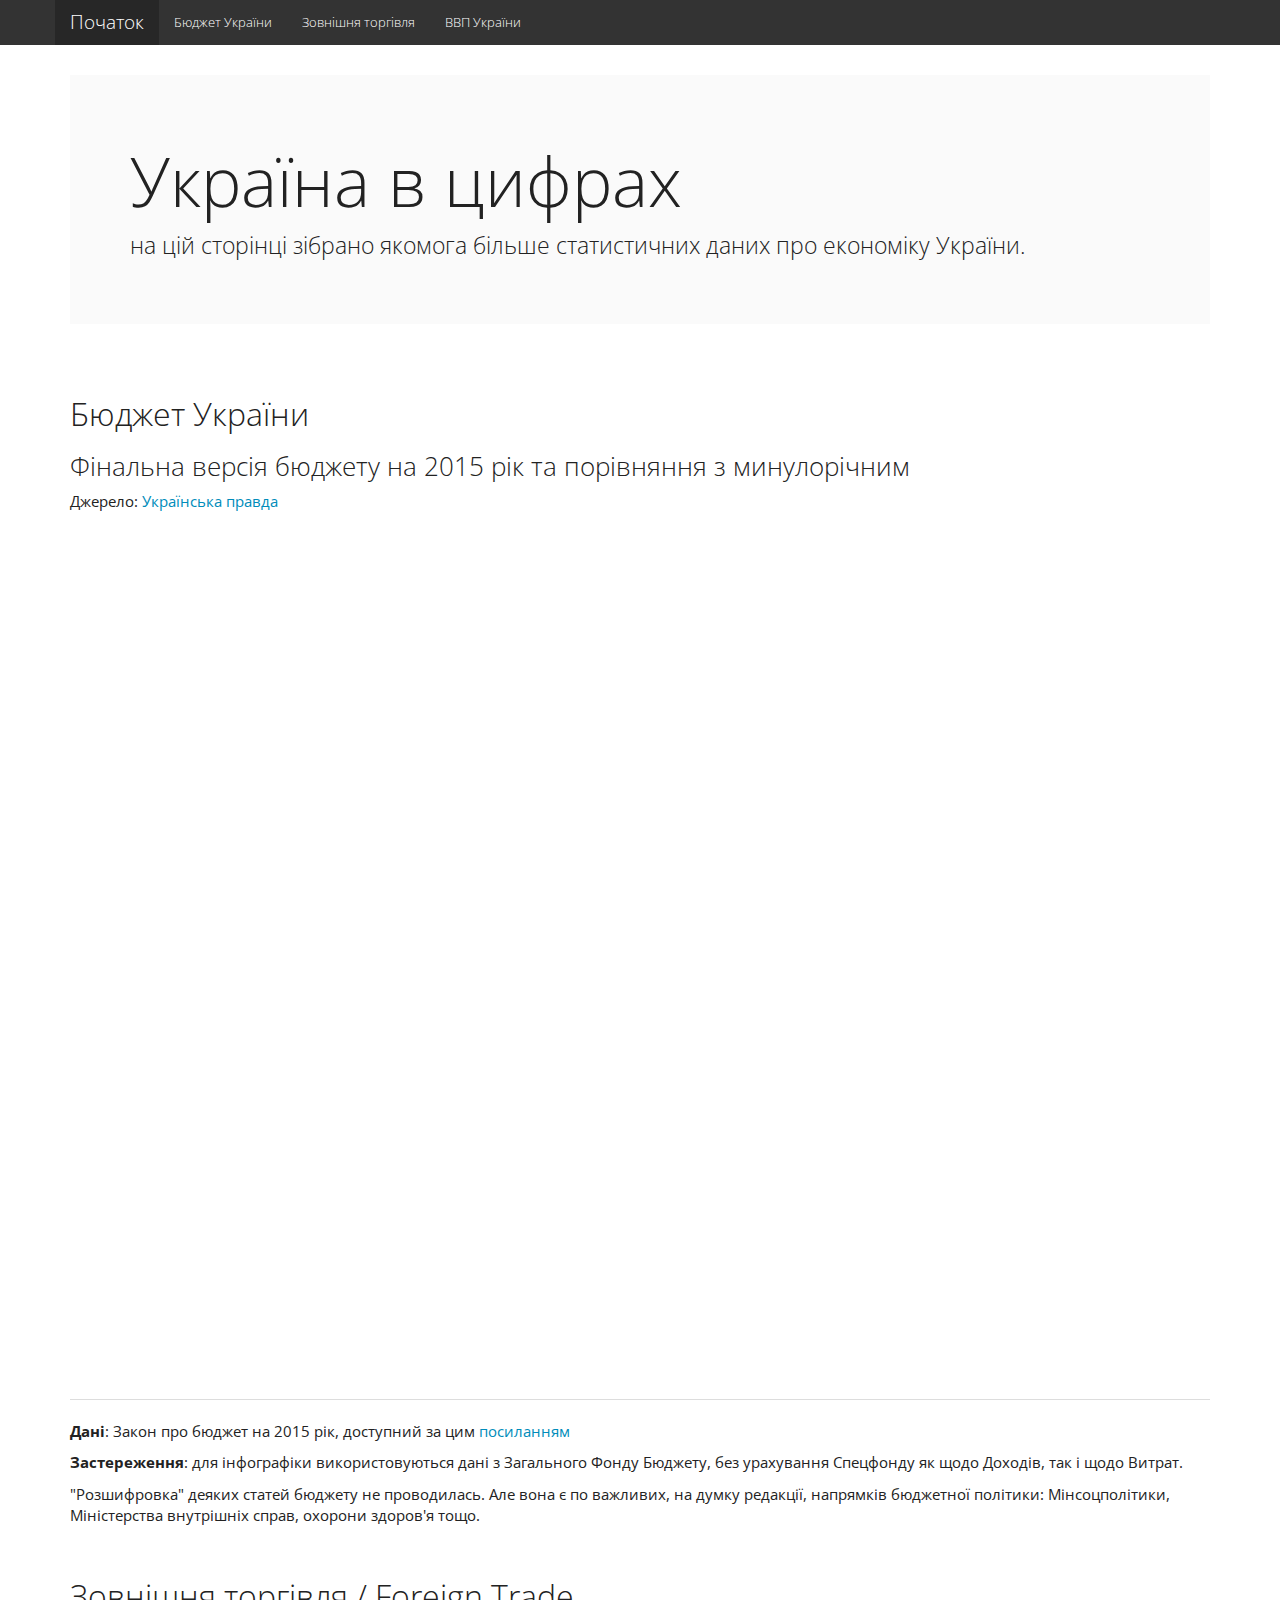
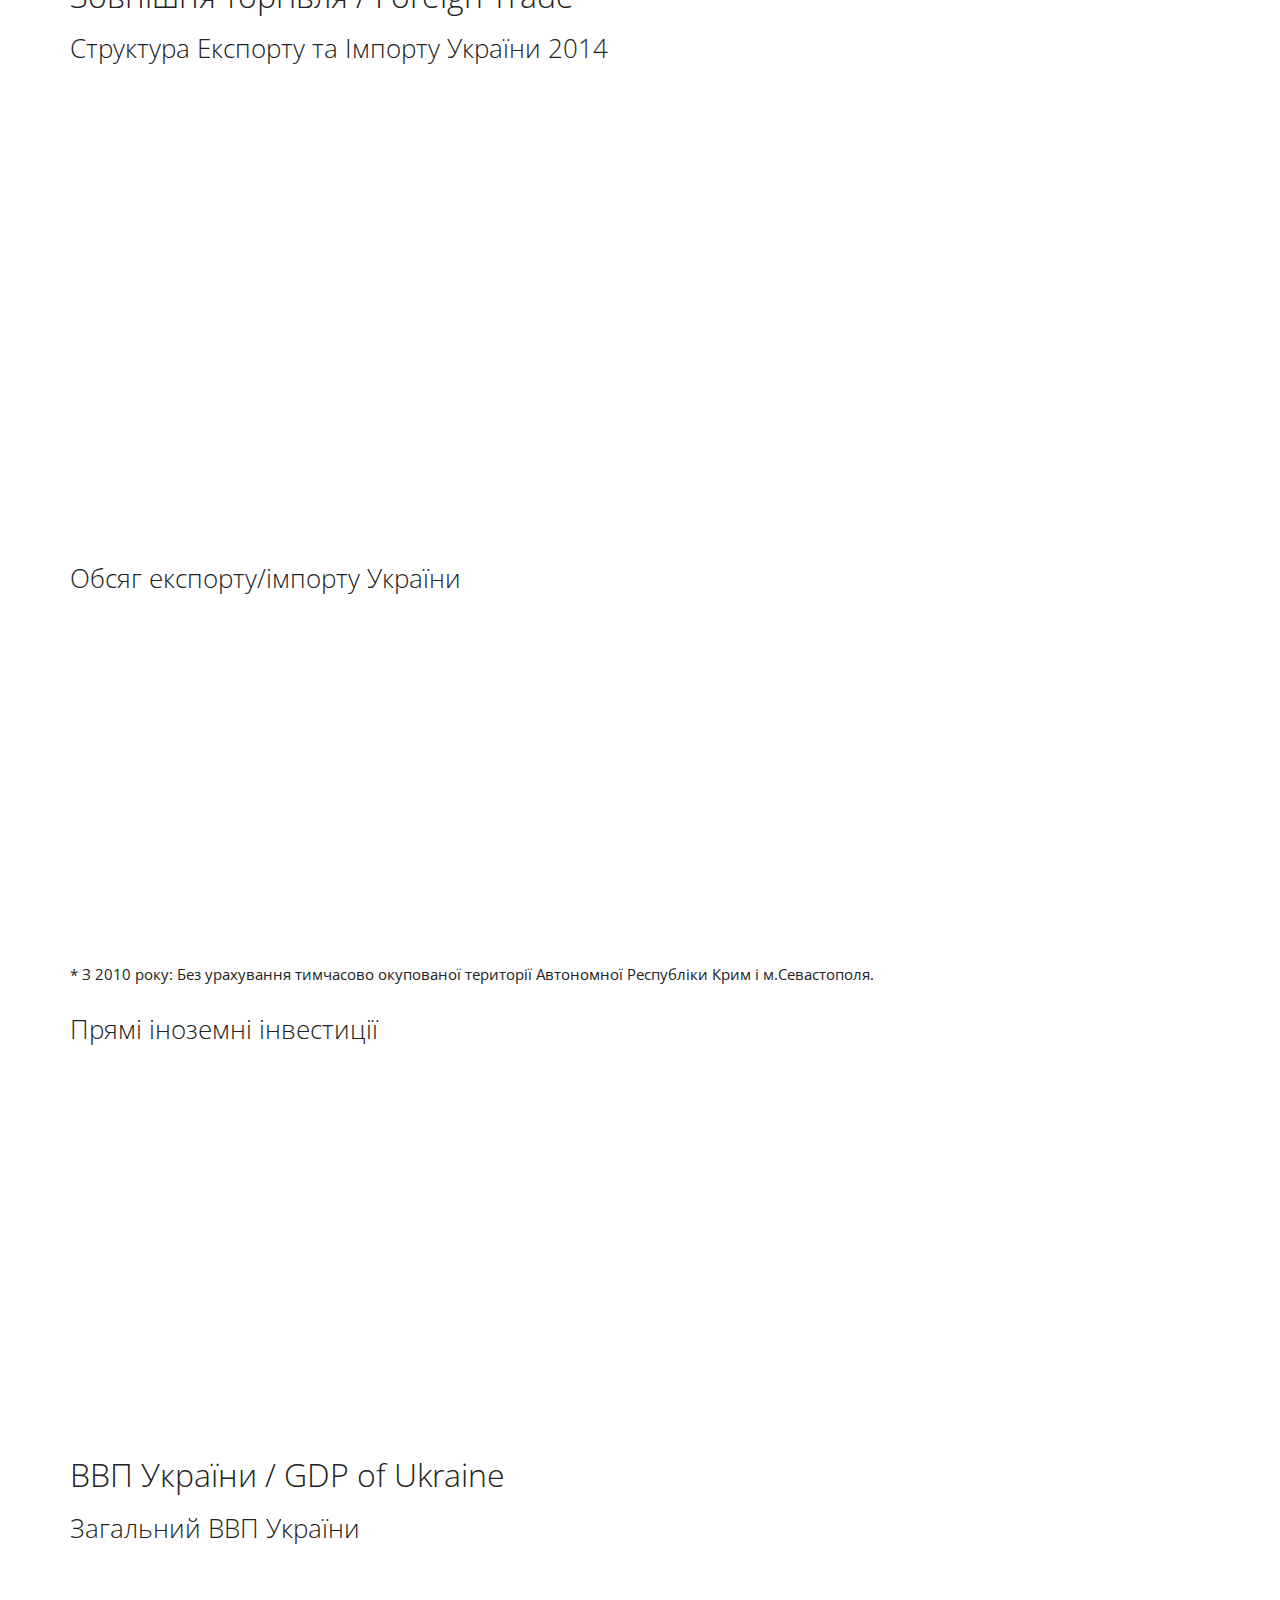
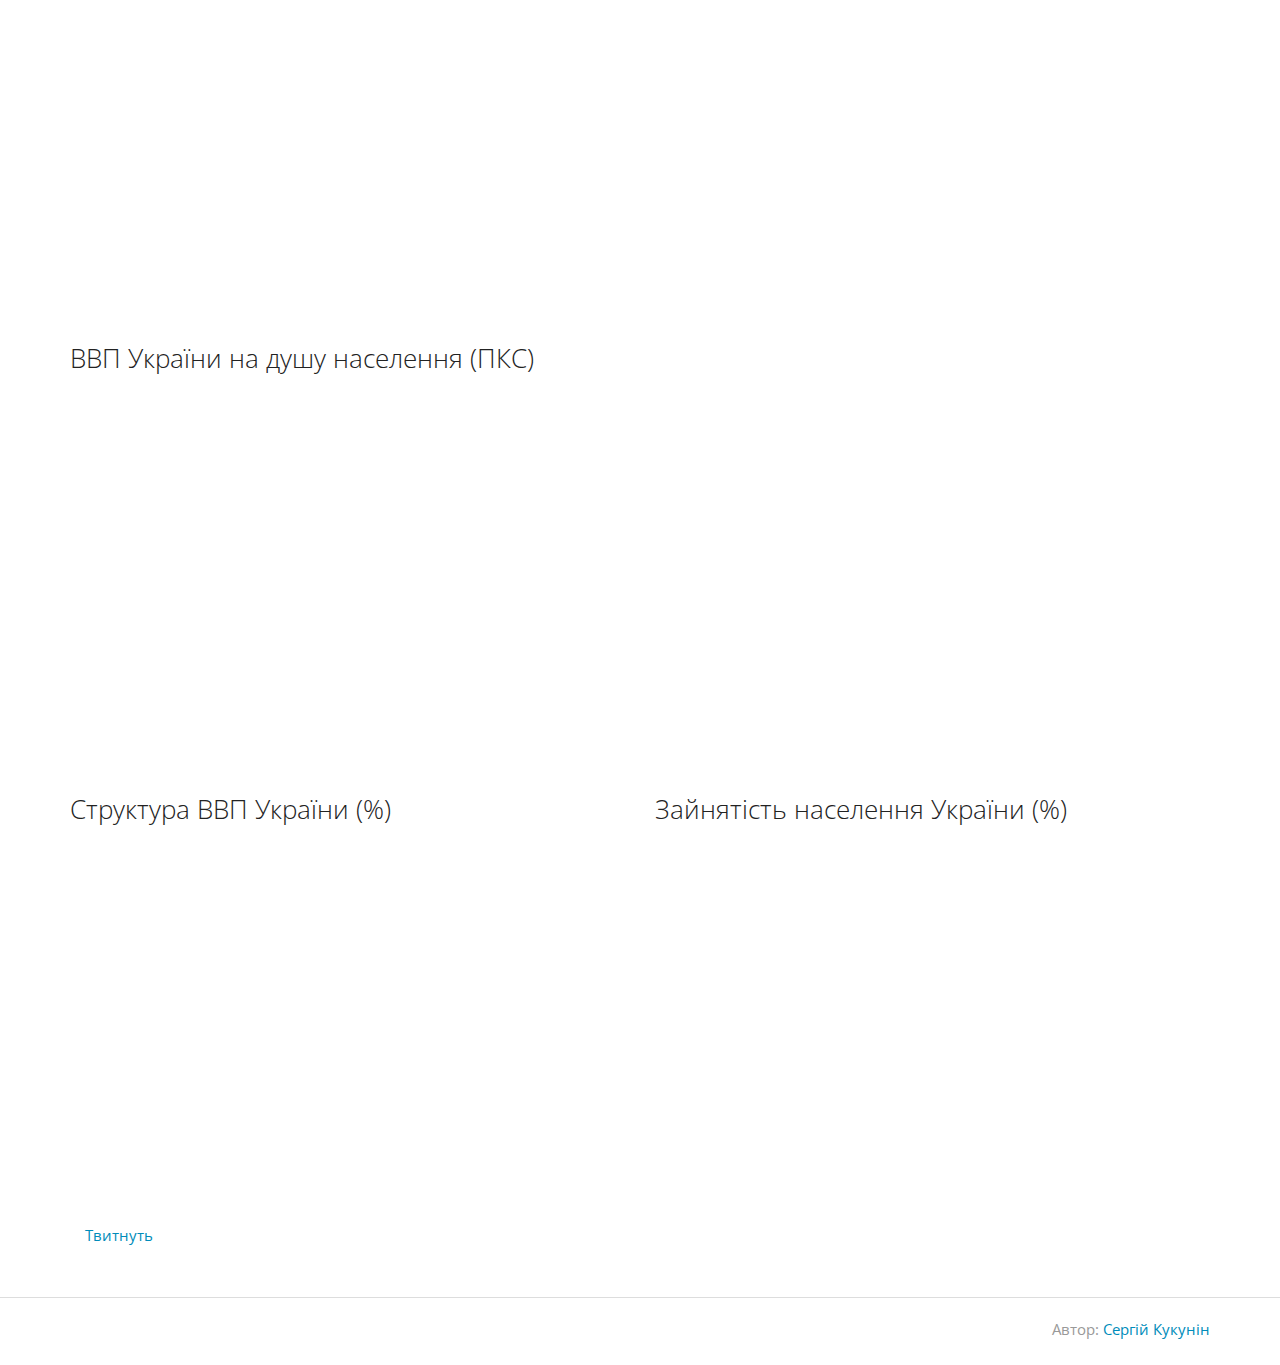
<file: index.html>
<!DOCTYPE HTML>
<html>
<head>
  <meta http-equiv="content-type" content="text/html; charset=utf-8" />

  <title>Україна в цифрах - статистика економіки України</title>

  <link rel="stylesheet" href="css/bootstrap.min.css" type="text/css" media="all" />
  <link rel="stylesheet" href="css/style.css" type="text/css" media="all" />
  <script src="js/jquery-2.1.3.min.js" type="text/javascript" charset="utf-8"></script>
  <script src="js/highcharts-custom.js" type="text/javascript" charset="utf-8"></script>
  <script src="js/bootstrap.min.js" type="text/javascript" charset="utf-8"></script>
  <script src="js/scrypt.js" type="text/javascript" charset="utf-8"></script>

  <script>
  (function(i,s,o,g,r,a,m){i['GoogleAnalyticsObject']=r;i[r]=i[r]||function(){
      (i[r].q=i[r].q||[]).push(arguments)},i[r].l=1*new Date();a=s.createElement(o),
      m=s.getElementsByTagName(o)[0];a.async=1;a.src=g;m.parentNode.insertBefore(a,m)
          })(window,document,'script','//www.google-analytics.com/analytics.js','ga');

      ga('create', 'UA-58465138-1', 'auto');
      ga('send', 'pageview');

  </script>
  <!-- Put this script tag to the <head> of your page -->
  <script type="text/javascript" src="//vk.com/js/api/openapi.js?116"></script>

  <div id="fb-root"></div>
  <script>(function(d, s, id) {
    var js, fjs = d.getElementsByTagName(s)[0];
    if (d.getElementById(id)) return;
    js = d.createElement(s); js.id = id;
    js.src = "//connect.facebook.net/en_US/sdk.js#xfbml=1&version=v2.0";
    fjs.parentNode.insertBefore(js, fjs);
  }(document, 'script', 'facebook-jssdk'));</script>

  <!-- Place this tag in your head or just before your close body tag. -->
  <script src="https://apis.google.com/js/platform.js" async defer>
  {lang: 'uk'}
  </script>
</head>
<body id="home" data-spy="scroll" data-target="#navbar-main">

  <div class="navbar navbar-default navbar-fixed-top">
    <div class="container">
      <div class="navbar-header">
        <button class="navbar-toggle" type="button" data-toggle="collapse" data-target="#navbar-main">
          <span class="icon-bar"></span>
          <span class="icon-bar"></span>
          <span class="icon-bar"></span>
        </button>
      </div>
      <div class="navbar-collapse collapse" id="navbar-main">
        <ul class="nav navbar-nav">
          <li>
            <a href="#home" class="navbar-brand">Початок</a>
          </li>
          <li>
            <a href="#budget">Бюджет України</a>
          </li>
          <li>
            <a href="#trade">Зовнішня торгівля</a>
          </li>
          <li>
            <a href="#GDP">ВВП України</a>
          </li>
        </ul>
      </div>
    </div>
  </div>

  <div class="container">
    <div class="jumbotron">
      <h1>Україна в цифрах</h1>
      <p>на цій сторінці зібрано якомога більше статистичних даних про економіку України.</p>
    </div>

    <a name="budget" id="budget">&nbsp;</a>
    <div>
      <h2>Бюджет України</h2>
      <div class="chart">
        <h3>Фінальна версія бюджету на 2015 рік та порівняння з минулорічним</h3>
        <p>Джерело: <a href="http://www.pravda.com.ua/cdn/cd1/budget/final/index.html">Українська правда</a></p>
        <p class="budget-iframe-container" id="budget-iframe-container" style="height:900px"> </p>
        <script>
        $('#budget').one('activate.charts', function() {
          $('#budget-iframe-container').html('<iframe src="/pages/budget/budget.html" width="1050" height="1000" frameborder="0" align="top"></iframe>');
        });
        </script>
        <hr>
        <p><b>Дані</b>: Закон про бюджет на 2015 рік, доступний за цим <a href="http://zakon2.rada.gov.ua/laws/show/80-19/page2">посиланням</a></p>
        <p><b>Застереження</b>: для інфографіки використовуються дані з Загального Фонду Бюджету, без урахування Спецфонду як щодо Доходів, так і щодо Витрат.</p>
        <p>"Розшифровка" деяких статей бюджету не проводилась. Але вона є по важливих, на думку редакції, напрямків бюджетної політики: Мінсоцполітики, Міністерства внутрішніх справ, охорони здоров'я тощо.</p>
      </div>
    </div>

    <a name="trade" id="trade">&nbsp;</a>
    <div>
      <h2>Зовнішня торгівля / Foreign Trade</h2>
      <div class="chart">
        <div id="chart5" style="height:500px"><h3>Структура Експорту та Імпорту України 2014</h3></div>
        <script type="text/javascript" charset="utf-8">
        $('#trade').one('activate.charts', function() {
          var colors = Highcharts.getOptions().colors,
              types = ['Експорт', 'Імпорт'],
              subcategories = [[], [], [], [], []],
              exports = [0, 0, 0, 0, 0],
              imports = [0, 0, 0, 0, 0],
              total = [0, 0];

          //[name, category, export, import]
          globalData['UA']['trade'][2014].forEach(function(value, key) {
            exports[value[1]] += value[2];
            imports[value[1]] += value[3];
            total[0] += value[2];
            total[1] += value[3];

            subcategories[value[1]].push(value);
          });

          total = divideData(total, 1000, 2);

          var data = [{
            y: total[0],
            color: colors[0],
            drilldown: {
              categories: tradeCategories,
              data: divideData(exports, 1000, 2),
            }
          }, {
            y: total[1],
            color: colors[3],
            drilldown: {
              categories: tradeCategories,
              data: divideData(imports, 1000, 2),
            }
          }];

          var tradeData = [],
              categoriesData = [],
              subCategoriesData = [],
              brightness;


          // Build the data arrays
          for (var i = 0; i < data.length; i += 1) {
            var type = data[i];
            // add browser data
            tradeData.push({
              name: types[i],
              y: type.y,
              color: type.color
            });

            // add version data
            var drillDataLen = type.drilldown.data.length;
            for (var j = 0; j < drillDataLen; j += 1) {
              var category = type.drilldown.data[j];

              brightness = 0.25 - (j / drillDataLen) / 4;
              categoriesData.push({
                name: type.drilldown.categories[j],
                y: category,
                color: Highcharts.Color(type.color).brighten(brightness).get()
              });

              var subCategoriesLength = subcategories[j].length;
              for (var q = 0; q < subcategories[j].length; q++) {
                var subcategory = subcategories[j][q],
                    subbrightness = 0.10 - (q / subCategoriesLength) / 10;

                subCategoriesData.push({
                  name: subcategory[0],
                  y: divideNumber(subcategory[i+2], 1000, 2),
                  color: Highcharts.Color(type.color).brighten(brightness-subbrightness-0.1).get()
                });
              }
            }
          }

          // Create the chart
          var chart = new Highcharts.Chart({
            chart: {
              renderTo: 'chart5',
              type: 'pie',
              height: 500
            },
            title: {
              text: 'Структура Експорту та Імпорту України 2014, млн $'
            },
            subtitle: {
              text: 'Source: <a href="http://www.ukrstat.gov.ua/operativ/operativ2014/zd/tsztt/tsztt_u/tsztt1314_u.htm">Державна служба статистики України</a>',
            },
            plotOptions: {
              pie: {
                shadow: false,
                center: ['50%', '50%']
              }
            },
            tooltip: {
              valuePrefix: '$',
              valueSuffix: ' млн'
            },
            series: [{
              name: 'Всього',
              data: tradeData,
              size: '40%',
              dataLabels: {
                color: 'white',
                distance: -50
              }
            }, {
              name: 'Всього',
              data: categoriesData,
              size: '70%',
              innerSize: '40%',
              dataLabels: {
                enabled: false
              }
            }, {
              name: 'Всього',
              data: subCategoriesData,
              size: '85%',
              innerSize: '70%',
              dataLabels: {
                crop: false,
                formatter: function() {
                  return this.point.y > 4000000 ? '<b>' + truncate(this.point.name) + ':</b> $' + Highcharts.numberFormat(this.point.y, 2) + ' млн' : null;
                }
              }
            }]
          });
        });
        </script>
      </div>
      <div class="chart">
        <div id="chart7" style="height:400px"><h3>Обсяг експорту/імпорту України</h3></div>
        <script type="text/javascript" charset="utf-8">
        $('#trade').one('activate.charts', function() {
          var chart = new Highcharts.Chart({
            chart: {
              renderTo: 'chart7',
              zoomType: 'x'
            },
            title: {
              text: 'Обсяг експорту/імпорту України, млрд. $',
            },
            subtitle: {
              text: 'Source: <a href="http://www.ukrstat.gov.ua/operativ/operativ2014/zd/tsztt/tsztt_u/arh_tsztt2014_u.html">Державна служба статистики України</a>',
            },

            xAxis: {
              categories: generateDates(2002, 2014)
            },

            yAxis: {
              title: {
                text: 'млрд. $'
              },
              min: 0
            },

            tooltip: {
              valuePrefix: '$',
              valueSuffix: ' млрд.'
            },

            series: [{
              name: "Імпорт",
              data: divideData(globalData['UA']['trade']['import'], 1000*1000, 2)
            }, {
              name: "Експорт",
              data: divideData(globalData['UA']['trade']['export'], 1000*1000, 2)
            }]

          });
        });
        </script>
        <p>* З 2010 року: Без урахування тимчасово окупованої території Автономної Республіки Крим і м.Севастополя.</p>
      </div>
      <div class="chart">
        <div id="chart6" style="height:400px"><h3>Прямі іноземні інвестиції</h3></div>
        <script type="text/javascript" charset="utf-8">
        $('#trade').one('activate.charts', function() {
          var chart = new Highcharts.Chart({
            chart: {
              type: 'area',
              renderTo: 'chart6',
              zoomType: 'x'
            },
            title: {
              text: 'Прямі іноземні інвестиції, на початку року',
            },
            subtitle: {
              text: 'Source: <a href="http://www.ukrstat.gov.ua/operativ/operativ2014/zd/ivu/ivu_u/ivu0414.html">Державна служба статистики України</a>',
            },

            xAxis: {
              categories: generateDates(2002, 2015)
            },

            yAxis: {
              title: {
                text: 'млн $'
              },
              min: 0
            },

            tooltip: {
              valuePrefix: '$',
              valueSuffix: ' млн.'
            },

            series: [{
              name: "в Україну",
              data: globalData['UA']['investments']['in']
            }, {
              name: "з України",
              data: globalData['UA']['investments']['out']
            }]

          });
        });
        </script>
      </div>
    </div>

    <a name="GDP" id="GDP">&nbsp;</a>
    <div>
      <h2>ВВП України / GDP of Ukraine</h2>
      <div class="chart">
        <div id="chart1" style="height:400px"><h3>Загальний ВВП України</h3></div>
        <script type="text/javascript" charset="utf-8">
        $('#GDP').one('activate.charts', function() {
          var chart = new Highcharts.Chart({
            chart: {
              renderTo: 'chart1',
              zoomType: 'x'
            },
            title: {
              text: 'Загальний ВВП України',
            },
            subtitle: {
              text: 'GDP, PPP (current international $), Source: <a href="http://data.worldbank.org/indicator/NY.GDP.MKTP.CD/countries/UA?display=graph">World Bank</a>',
            },

            xAxis: {
              categories: generateDates(1990, 2014)
            },

            yAxis: {
              title: {
                text: 'млрд $'
              },
              min: 0
            },

            tooltip: {
              valuePrefix: '$',
              valueSuffix: ' млрд.'
            },

            series: [{
              name: "Номінальний",
              data: divideData(globalData['UA']['GDP'],Math.pow(10,9),2)
            },{
              name: "ПКС",
              data: divideData(globalData['UA']['GDP_PPP'],Math.pow(10,9),2)
            }]

          });
        });
        </script>
      </div>
      <div class="chart">
        <div id="chart2" style="height:400px"><h3>ВВП України на душу населення (ПКС)</h3></div>
        <script type="text/javascript" charset="utf-8">
        $('#GDP').one('activate.charts', function() {
          var chart = new Highcharts.Chart({
            chart: {
              renderTo: 'chart2',
              zoomType: 'x'
            },
            title: {
              text: 'ВВП України на душу населення (ПКС)',
            },
            subtitle: {
              text: 'GDP per capita, PPP (current international $), Source: <a href="http://data.worldbank.org/indicator/NY.GNP.PCAP.PP.CD/countries/UA-MD-BY-RU-KZ-AZ-PL-HU?page=1&display=graph">World Bank</a>',
            },

            xAxis: {
              categories: generateDates(1990, 2014)
            },

            yAxis: {
              title: {
                text: '$'
              },
              min: 0
            },

            tooltip: {
              valuePrefix: '$'
            },

            series: [{
              name: "Україна",
              data: globalData['UA']['GDP_PPP_capita']
            },{
              name: "Росія",
              data: globalData['RU']['GDP_PPP_capita']
            },{
              name: "Азербайджан",
              visible: false,
              data: globalData['AZ']['GDP_PPP_capita']
            },{
              name: "Білорусь",
              data: globalData['BY']['GDP_PPP_capita']
            },{
              name: "Молдова",
              visible: false,
              data: globalData['MD']['GDP_PPP_capita']
            },{
              name: "Казахстан",
              data: globalData['KZ']['GDP_PPP_capita']
            },{
              name: "Польща",
              data: globalData['PL']['GDP_PPP_capita']
            },{
              name: "Угорщина",
              visible: false,
              data: globalData['HU']['GDP_PPP_capita']
            },{
              name: "США",
              visible: false,
              data: globalData['US']['GDP_PPP_capita']
            },{
              name: "ОАЕ",
              visible: false,
              data: globalData['AE']['GDP_PPP_capita']
            },{
              name: "Сінгапур",
              visible: false,
              data: globalData['SG']['GDP_PPP_capita']
            },{
              name: "Франція",
              visible: false,
              data: globalData['FR']['GDP_PPP_capita']
            }]
          });
        });
        </script>
      </div>
      <div class="chart row">
        <div class="col-lg-6">
          <div id="chart3" style="height:400px"><h3>Структура ВВП України (%)</h3></div>
          <script type="text/javascript" charset="utf-8">
          $('#GDP').one('activate.charts', function() {
            var chart = new Highcharts.Chart({
              chart: {
                renderTo: 'chart3',
                zoomType: 'x',
                type: 'area'
              },
              title: {
                text: 'Структура ВВП України (%)',
              },
              subtitle: {
                text: 'Structure of GDP (% of GDP), Source: <a href="http://data.worldbank.org/indicator/NV.AGR.TOTL.ZS/countries/UA?display=default">World Bank</a>',
              },
              xAxis: {
                categories: generateDates(1990, 2014),
                labels: {
                  rotation: -45
                }
              },
              yAxis: {
                title: {
                  text: 'відсотків'
                }
              },
              tooltip: {
                pointFormat: '<span style="color:{series.color}">{series.name}</span>: <b>{point.percentage:.1f}%</b><br/>',
                shared: true
              },
              plotOptions: {
                area: {
                  stacking: 'percent',
                  lineColor: '#ffffff',
                  lineWidth: 1,
                  marker: {
                    lineWidth: 1,
                    lineColor: '#ffffff'
                  }
                }
              },
              series: [{
                name: 'Сільське господарство',
                data: globalData['UA']['GDP_%_agriculture']
              }, {
                name: 'Промисловість',
                data: globalData['UA']['GDP_%_industry']
              }, {
                name: 'Послуги',
                data: globalData['UA']['GDP_%_services']
              }]
            });
          });
          </script>
        </div>
        <div class="col-lg-6">
          <div id="chart4" style="height:400px"><h3>Зайнятість населення України (%)</h3></div>
          <script type="text/javascript" charset="utf-8">
          $('#GDP').one('activate.charts', function() {
            var chart = new Highcharts.Chart({
              chart: {
                renderTo: 'chart4',
                zoomType: 'x',
                type: 'area'
              },
              title: {
                text: 'Зайнятість населення України (%)',
              },
              subtitle: {
                text: 'Employment structure (% of GDP), Source: <a href="http://data.worldbank.org/indicator/SL.AGR.EMPL.ZS/countries/UA?display=default">World Bank</a>',
              },
              xAxis: {
                categories: generateDates(1990, 2012),
                labels: {
                  rotation: -45
                }
              },
              yAxis: {
                title: {
                  text: 'відсотків'
                }
              },
              tooltip: {
                pointFormat: '<span style="color:{series.color}">{series.name}</span>: <b>{point.percentage:.1f}%</b><br/>',
                shared: true
              },
              plotOptions: {
                area: {
                  stacking: 'percent',
                  lineColor: '#ffffff',
                  lineWidth: 1,
                  marker: {
                    lineWidth: 1,
                    lineColor: '#ffffff'
                  }
                }
              },
              series: [{
                name: 'Сільське господарство',
                data: yearPrefix(globalData['UA']['employment_agriculture'], 1990)
              }, {
                name: 'Промисловість',
                data: yearPrefix(globalData['UA']['employment_industry'], 1990)
              }, {
                name: 'Послуги',
                data: yearPrefix(globalData['UA']['employment_services'], 1990)
              }]
            });
          });
          </script>
        </div>
      </div>
    </div><!-- GDP -->

    <div class="likes">
      <div class="like">
        <!-- Vkontakte -->
        <script type="text/javascript">
          VK.init({apiId: 4726155, onlyWidgets: true});
        </script>

        <!-- Put this div tag to the place, where the Like block will be -->
        <div id="vk_like"></div>
        <script type="text/javascript">
        VK.Widgets.Like("vk_like", {type: "button"});
        </script>
        <!-- /VK -->
      </div>

      <div class="like">
        <!-- Facebook -->
        <div class="fb-like" data-href="http://ukrstat.net/" data-layout="button_count" data-action="like" data-show-faces="true" data-share="true"></div>
        <!-- /FB -->
      </div>

      <div class="like">
        <a href="https://twitter.com/share" class="twitter-share-button" data-url="http://ukrstat.net" data-lang="ru">Твитнуть</a>
        <script>!function(d,s,id){var js,fjs=d.getElementsByTagName(s)[0],p=/^http:/.test(d.location)?'http':'https';if(!d.getElementById(id)){js=d.createElement(s);js.id=id;js.src=p+'://platform.twitter.com/widgets.js';fjs.parentNode.insertBefore(js,fjs);}}(document, 'script', 'twitter-wjs');</script>
      </div>

      <div class="like">
        <!-- Place this tag where you want the +1 button to render. -->
        <div class="g-plusone" data-size="medium" data-href="http://ukrstat.net"></div>
      </div>
    </div>

    <div class="clearfix"></div>

    <div id="disqus_thread"></div>
    <script type="text/javascript">
        /* * * CONFIGURATION VARIABLES: EDIT BEFORE PASTING INTO YOUR WEBPAGE * * */
        var disqus_shortname = 'ukrstat'; // required: replace example with your forum shortname

        /* * * DON'T EDIT BELOW THIS LINE * * */
        (function() {
            var dsq = document.createElement('script'); dsq.type = 'text/javascript'; dsq.async = true;
            dsq.src = '//' + disqus_shortname + '.disqus.com/embed.js';
            (document.getElementsByTagName('head')[0] || document.getElementsByTagName('body')[0]).appendChild(dsq);
        })();
    </script>
    <noscript>Please enable JavaScript to view the <a href="https://disqus.com/?ref_noscript">comments powered by Disqus.</a></noscript>

  </div><!-- container -->
  <hr>
  <div class="container">
    <p class="pull-right text-muted">
      Автор: <a href="mailto:sergey.kukunin@gmail.com">Сергій Кукунін</a>
    </p>
  </div>
</body>
</html>
</file>
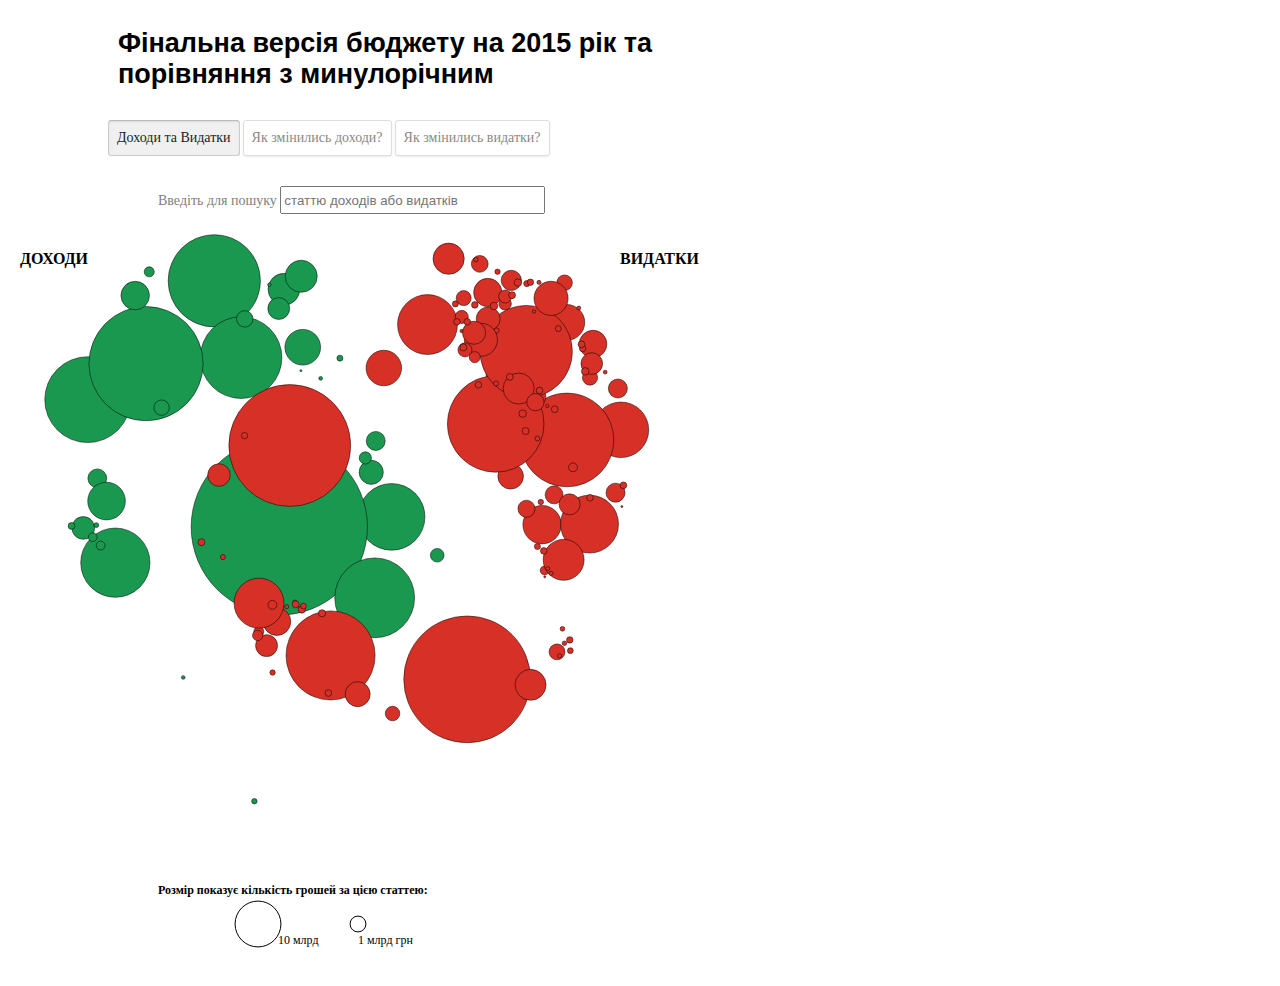
<file: pages/budget/budget.html>
<!DOCTYPE html>
<!-- this file from http://www.pravda.com.ua/cdn/cd1/budget/final/budget.html -->
<html >
<head>
  <meta charset="utf-8">
  <script src="d3.v3.min.js"></script>
  <script type="text/javascript" src="/js/jquery-2.1.3.min.js"></script>

  <style>
  .g-buttons {
    font-family: Lucida Sans Unicode;
    margin: 30px 0 0px 100px;
  }

  .g-buttons .g-button {
    border: solid 1px #ddd;
    box-shadow: 0 1px 2px rgba(0,0,0,0.08);
    height: 36px;
  }

  .g-buttons .g-button:hover {
    border-color: #ccc;
    border-bottom-color: #bbb;
    box-shadow: 0 1px 2px rgba(0,0,0,.15);
    color: #666;
  }

  .g-button {
    background: #fff;
    border: none;
    border-radius: 3px;
    border-bottom-color: #ccc;
    color: #888;
    cursor: pointer;
    font: inherit;
    font-size: 14px;
    margin: 0 -1px 0 0;
    padding: 4px 8px;
    white-space: nowrap;
  }

  .g-buttons .g-button.g-active,
  .g-buttons .g-button:active {
    background: #f0f0f0;
    border-color: #ccc;
    border-top-color: #bbb;
    box-shadow: inset 0 1px 2px rgba(0,0,0,.1);
    color: #222;
  }

#tooltip {
    font-family: arial;
    color: #222;
    background: #fff;
    padding: .5em;
    width: 220px;
    border-radius: 2px;
    box-shadow: 0px 0px 4px 0px #a6a6a6;
    opacity: .9;
    position: absolute;
    text-align:  center;
    font-size: 11px;
    z-index:1000000;
  }

#tooltip.hidden {
    display: none;
  }

#tooltip p {
    margin: 0;
    font-size: 10px;
    line-height: 20px;
    color:grey;
  }

  .hidden {
    display: none;
  }

#searchbox {
    font-family:verdana;
    margin: 30px 0 10px 150px;
    font-size: 14px;
  }

  input{
    height:22px;
  }
  </style>
</head>
<body>

  <div id="tooltip" class="hidden">
    <p><span id="name" style="font-size: 13px;font-weight: bold;color:black; font-family: arial;" ></span></p> <hr noshade size="1">
    стаття в 2015 р.: <span id="year2015_final" style="font-weight: bold; font-size: 14px; font-family: Century Gothic; color:black"></span> млн грн<p>
    <hr noshade size="1">
    різниця з 2014 р. в млн грн: <span id="year2015_dif_2014" style="font-weight: bold; font-size: 14px; font-family: Century Gothic; color:black"></span> <br>
    різниця з 2014 р. у відсотках: <span id="year2015_dif_2014_percent" style="font-weight: bold;font-family: Century Gothic; font-size: 14px; color:black"></span>%<br>
  </div>

  <div style="position:relative; text-anchor: middle; left:100px; width: 600px;  top:10px; font-family: arial; padding:10px;font-size: 27px; color:black; ">   <b> Фінальна версія бюджету на 2015 рік та порівняння з минулорічним </b>
  </div>

  <div class="g-buttons">
    <button id="budget" class="g-button">Доходи та Видатки</button>
    <button id="income" class="g-button">Як змінились доходи?</button>
    <button id="costs" class="g-button">Як змінились видатки?</button>
  </div>

  <div id="searchbox"  class="hidden" style="color:grey; ">Введіть для пошуку <input placeholder="статтю доходів або видатків" size="30" id="keywords" type="text"></div>
    <div class="t1" id = "" style="position:absolute; text-anchor: middle; left:50px; width: 650px;  top:650px; font-family: Century Gothic; font-size: 14px; color:black; pointer-events: none;">
  </div>

  <div class="t1" id = "" style="position:absolute; text-anchor: middle; left:20px; width: 50px;  top:250px; font-family: Century Gothic; font-size: 16px; color:black; font-weight: bold; pointer-events: none;">
ДОХОДИ</div>

  <div class="t1" id = "" style="position:absolute; text-anchor: middle; left:620px; width: 50px;  top:250px; font-family: Century Gothic; font-size: 16px; color:black;font-weight: bold; pointer-events: none;">
ВИДАТКИ</div>

  <span class="t2" id = "" style="position:absolute; text-anchor: middle; left:120px; width: 50px;  top:250px; font-family: Century Gothic; font-size: 14px; color:black; font-weight: bold; pointer-events: none;">
 ЗМЕНШЕННЯ &larr;</span>

  <div class="t2" id = "" style="position:absolute; text-anchor: middle; left:520px; width: 50px;  top:250px; font-family: Century Gothic; font-size: 14px; color:black;font-weight: bold; pointer-events: none;">
ЗРОСТАННЯ &rarr;</div>

  <div class="t21" id = "" style="position:absolute; text-anchor: middle; left:80px; width: 250px;  top:670px; font-family: Century Gothic; font-size: 	12px; color:black;pointer-events: none;">
    У порівнянні з першою версією проекту Бюджету на 2015 рік, Кабмін скоротив план надходжень як від <b>податку на прибуток</b>, так і від <b>податку на додану вартість</b>. Здається, в уряді більш реалістично оцінили стан економіки.
  </div>

  <div class="t21" id = "" style="position:absolute; text-anchor: middle; left:380px; width: 220px;  top:680px; font-family: Century Gothic; font-size: 	12px; color:black;pointer-events: none;">
    З рентами на видобуток сталася цікава . Так, доходи від <b>ренти на видобуток нафти </b>знизились на третину. В той же час, від <b>видобутку газу</b> передбачене зростання на 121% у порівнянні з 2014 роком и на 41% - у порівнянні з першим проектом бюджету.  Видобуток нафти через "Укрнафту" контролює Ігор Коломойський. А ось головні по газу - Рінат Ахметов, Вадим Новинський та Микола Злочевський.
  </div>

  <div class="t21" id = "" style="position:absolute; text-anchor: middle; left:650px; width: 200px;  top:670px; font-family: Century Gothic; font-size: 	12px; color:black;pointer-events: none;">
    Зі статей доходів за півтора тижні особливо стрімке зростання по <b>коштам, що повинен перерахувати Нацбанк</b> – більш ніж на 100%, або 64 млрд грн. Проте голова НБУ Валерія Гонтарєва вже заявила, що Уряд зможе розраховувати на 38 млрд грн. Тобто маємо потенційне недовиконання на 27 млрд грн.
  </div>

  <div class="t22" id = "" style="position:absolute; text-anchor: middle; left:50px; width: 200px;  top:620px; font-family: Century Gothic; font-size: 	12px; color:black;pointer-events: none;">
    <b>Базова дотація </b>впала більш ніж на 90% - або на 55 млрд грн. Це частина децентралізації фінансів в бік перерозподілу між державним і місцевими бюджетами. Наприклад, 42 млрд передбачено на медичну субвенцію з Держбюджету до місцевих.
  </div>

  <div class="t22" id = "" style="position:absolute; text-anchor: middle; left:350px; width: 200px;  top:700px; font-family: Century Gothic; font-size: 	12px; color:black;pointer-events: none;">
    Уряд частково прислухався до думки експертів, які звертали увагу на роздування <b>Пенсійного фонду</b>. За півтора тижні видатки скоротили на 7% (хоча порівняно з цим роком вони все одно збільшилися на 24%).
  </div>

  <div class="t22" id = "" style="position:absolute; text-anchor: middle; left:640px; width: 250px;  top:610px; font-family: Century Gothic; font-size: 	12px; color:black;pointer-events: none;">
    Суттєво зріс військовий бюджет. <b>Міноборони</b> нададуть 39% проти 13-14% цього року и першому варіанті проекту бюджету. Ще близько 15 млрд військовим виділяли з резервного фонду, який в цьому році для цих цілей не планують передбачати. Так що зростання насправді не таке велике. Також, зросли витрати на <b>Нацгвардію</b>. У порівнянні з 2014 роком на 426%, з першим варіантом проекту бюджету – на 277%.
  </div>

  <div id="vis"></div>

  <script>
  //Width and height
  var w = 950,
      h = 750,
      padding = 25;
  d3.select("#searchbox").classed("hidden", false);

  var svg = d3.select("#vis")
    .append("svg")
    .attr("width", w)
    .attr("height", h);

  d3.selectAll(".t21").transition().style("opacity", 0);
  d3.selectAll(".t22").transition().style("opacity", 0);
  d3.selectAll(".t2").style("opacity", 0);

  var r = d3.scale.sqrt()
    .domain([0, 823250])
    .range([1, 200]);

  d3.csv("dataset.csv", function (dataset) {
    var force = d3.layout.force()
      .nodes(dataset)
      .size([w, h/1.5])
      .charge(function(d){return - Math.pow(r(d.year2015_final), 2)/8})
      .start();

    var circle = svg.append("svg:g").selectAll(".circle")
      .data(force.nodes())
      .enter().append("svg:circle")
      .attr('class', 'circle')
      .attr("r", function(d) {return r(d.year2015_final)})
      .style("fill", function (d){
        if (d.cat=="costs"){return "#d73027"}
        else {return "#1a9850"}
      })
      .attr("opacity", 1)
      .attr ("stroke", "black")
      .attr ("stroke-width", .5)
      .on("mousemove", mouseover)
      .on("mouseout",mouseout);

    force.on("tick", function tick(e) {
      var k = 5 * e.alpha;
      dataset.forEach(function(d, i) {
        d.x +=
          d.cat=="income"? -k*4 :
          -k;
      });

      svg.selectAll("circle")
        .data(dataset)
        .attr("transform", function(d) {return "translate(" + d.x + "," + d.y + ")";});
    })

    function mouseover(d) {
      d3.select(this)
        .attr ("stroke-width", 3)
        .attr ("stroke", "black");

      //Update the tooltip position and value
      d3.select("#tooltip")
        .style("left", (d3.event.pageX-150) + "px")
        .style("top", (d3.event.pageY-80) + "px")
        .select("#name")
        .text(d.name);

      d3.select("#tooltip")
        .style("left", (d3.event.pageX-150) + "px")
        .style("top", (d3.event.pageY-80) + "px")
        .select("#year2015_final")
        .text(d.year2015_final);

      d3.select("#tooltip")
        .style("left", (d3.event.pageX-150) + "px")
        .style("top", (d3.event.pageY-80) + "px")
        .select("#year2015_dif_2014")
        .text(d.year2015_dif_2014);

      d3.select("#tooltip")
        .style("left", (d3.event.pageX+10) + "px")
        .style("top", (d3.event.pageY-80) + "px")
        .select("#year2015_dif_2014_percent")
        .text(d.year2015_dif_2014_percent);

      //Show the tooltip
      d3.select("#tooltip").classed("hidden", false);
    };

    function mouseout(d) {
      d3.select(this)
        .attr ("stroke-width", .5);
      d3.select("#tooltip").classed("hidden", true);
    };

    d3.select("#budget").classed("g-active", true);
    d3.selectAll("button").on("click", buttons);

    function buttons() {
      var paragraphID = d3.select(this)
        .attr("id");

      if (paragraphID == "budget") {
        d3.select("#budget").classed("g-active", true);
        d3.select("#income").classed("g-active", false);
        d3.select("#costs").classed("g-active", false);

        d3.selectAll(".t1").transition().duration(1000).style("opacity", 1);
        d3.selectAll(".t2").transition().duration(1000).style("opacity", 0);

        d3.selectAll(".t21").transition().style("opacity", 0);
        d3.selectAll(".t22").transition().style("opacity", 0);

        d3.selectAll(".per").transition().attr("opacity", 0);
        d3.selectAll(".line").transition().attr("opacity", 0);
        force.start();
        force.on("tick", function tick(e) {
          svg.selectAll("circle")
            .attr("r", function(d) {return r(d.year2015_final)});

          var k = 5 * e.alpha;
          dataset.forEach(function(d, i) {
            d.x +=
              d.cat=="income"? -k*4 :
              -k;
          });

          svg.selectAll("circle").data(dataset).attr("transform", function(d) {return "translate(" + d.x + "," + d.y + ")";});
        })
      }

      if (paragraphID == "income") {
        d3.select("#budget").classed("g-active", false);
        d3.select("#income").classed("g-active", true);
        d3.select("#costs").classed("g-active", false);
        d3.selectAll(".per").transition().attr("opacity", 1);
        d3.selectAll(".line").transition().attr("opacity", 1);
        d3.selectAll(".t1").transition().style("opacity", 0);
        d3.selectAll(".t2").transition().style("opacity", 1);

        d3.selectAll(".t21").transition().style("opacity", 1);
        d3.selectAll(".t22").transition().style("opacity", 0);

        force.start();
        force.on("tick", function tick(e) {
          var k = 5 * e.alpha;
          dataset.forEach(function(d, i) {
            d.x +=
              d.cat=="costs"? k*14:
              d.year2015_dif_2014_percent>0&&d.year2015_dif_2014_percent<5? -k*1 :
              d.year2015_dif_2014_percent>5&&d.year2015_dif_2014_percent<10? -k*.7 :
              d.year2015_dif_2014_percent>10&&d.year2015_dif_2014_percent<15? -k*.4 :
              d.year2015_dif_2014_percent>15&&d.year2015_dif_2014_percent<20? -k*.1 :
              d.year2015_dif_2014_percent>20&&d.year2015_dif_2014_percent<25? k*.2 :
              d.year2015_dif_2014_percent>25&&d.year2015_dif_2014_percent<30? k*.5 :
              d.year2015_dif_2014_percent>30&&d.year2015_dif_2014_percent<35? k*.8 :
              d.year2015_dif_2014_percent>35&&d.year2015_dif_2014_percent<40? k*1.1 :
              d.year2015_dif_2014_percent>40&&d.year2015_dif_2014_percent<45? k*1.4 :
              d.year2015_dif_2014_percent>45&&d.year2015_dif_2014_percent<50? k*1.7 :
              d.year2015_dif_2014_percent>50&&d.year2015_dif_2014_percent<55? k*2 :
              d.year2015_dif_2014_percent>55&&d.year2015_dif_2014_percent<60? k*2.3 :
              d.year2015_dif_2014_percent>60&&d.year2015_dif_2014_percent<65? k*2.6 :
              d.year2015_dif_2014_percent>65&&d.year2015_dif_2014_percent<70? k*2.9 :
              d.year2015_dif_2014_percent>70&&d.year2015_dif_2014_percent<75? k*3.2 :
              d.year2015_dif_2014_percent>75&&d.year2015_dif_2014_percent<80? k*3.5 :
              d.year2015_dif_2014_percentyear2015_dif_2014_percent>80&&d.year2015_dif_2014_percent<85? k*3.8 :
              d.year2015_dif_2014_percent>85&&d.year2015_dif_2014_percent<90? k*4.1 :
              d.year2015_dif_2014_percent>90&&d.year2015_dif_2014_percent<95? k*4.4 :
              d.year2015_dif_2014_percent>95&&d.year2015_dif_2014_percent<100? k*4.7 :
              d.year2015_dif_2014_percent>100? k*5 :
              d.year2015_dif_2014_percent==0? -k :
              d.year2015_dif_2014_percent<0&&d.year2015_dif_2014_percent>-5? -k*1.3 :
              d.year2015_dif_2014_percent<-5&&d.year2015_dif_2014_percent>-10? -k*1.6 :
              d.year2015_dif_2014_percent<-10&&d.year2015_dif_2014_percent>-15? -k*1.9 :
              d.year2015_dif_2014_percent<-15&&d.year2015_dif_2014_percent>-20? -k*2.2 :
              d.year2015_dif_2014_percent<-20&&d.year2015_dif_2014_percent>-25? -k*2.5 :
              d.year2015_dif_2014_percent<-25&&d.year2015_dif_2014_percent>-30? -k*2.8 :
              d.year2015_dif_2014_percent<-30&&d.year2015_dif_2014_percent>-35? -k*3.1 :
              d.year2015_dif_2014_percent<-35&&d.year2015_dif_2014_percent>-40? -k*3.4 :
              d.year2015_dif_2014_percent<-40&&d.year2015_dif_2014_percent>-45? -k*3.7 :
              d.year2015_dif_2014_percent<-45&&d.year2015_dif_2014_percent>-50? -k*4 :
              d.year2015_dif_2014_percent<-50&&d.year2015_dif_2014_percent>-55? -k*4.3 :
              d.year2015_dif_2014_percent<-55&&d.year2015_dif_2014_percent>-60? -k*4.6 :
              d.year2015_dif_2014_percent<-60&&d.year2015_dif_2014_percent>-65? -k*4.9 :
              d.year2015_dif_2014_percent<-65&&d.year2015_dif_2014_percent>-70? -k*5.2 :
              d.year2015_dif_2014_percent<-70&&d.year2015_dif_2014_percent>-75? -k*5.5 :
              d.year2015_dif_2014_percent<-75&&d.year2015_dif_2014_percent>-80? -k*5.8 :
              d.year2015_dif_2014_percent<-80&&d.year2015_dif_2014_percent>-85? -k*6.1 :
              d.year2015_dif_2014_percent<-85&&d.year2015_dif_2014_percent>-90? -k*6.4 :
              d.year2015_dif_2014_percent<-90&&d.year2015_dif_2014_percent>-95? -k*6.7 :
              d.year2015_dif_2014_percent<-95&&d.year2015_dif_2014_percent>-100? -k*7 :
              d.year2015_dif_2014_percent<-100? -k*7.3 :
              k*12;
          });

          svg.selectAll("circle").data(dataset).attr("transform", function(d) {return "translate(" + d.x + "," + d.y + ")";});
        })
      }

      if (paragraphID == "costs") {
        d3.select("#budget").classed("g-active", false);
        d3.select("#income").classed("g-active", false);
        d3.select("#costs").classed("g-active", true);

        d3.selectAll(".per").transition().attr("opacity", 1);
        d3.selectAll(".line").transition().attr("opacity", 1);
        d3.selectAll(".t1").transition().style("opacity", 0);
        d3.selectAll(".t2").transition().style("opacity", 1);
        d3.selectAll(".t21").transition().style("opacity", 0);
        d3.selectAll(".t22").transition().style("opacity", 1);

        force.start();
        force.on("tick", function tick(e) {
          var k = 5 * e.alpha;
          dataset.forEach(function(d, i) {
            d.x +=
              d.cat=="income"? -k*14:
              d.year2015_dif_2014_percent>0&&d.year2015_dif_2014_percent<5? -k*2 :
              d.year2015_dif_2014_percent>5&&d.year2015_dif_2014_percent<10? -k*1.7 :
              d.year2015_dif_2014_percent>10&&d.year2015_dif_2014_percent<15? -k*1.4 :
              d.year2015_dif_2014_percent>15&&d.year2015_dif_2014_percent<20? -k*1.1 :
              d.year2015_dif_2014_percent>20&&d.year2015_dif_2014_percent<25? -k*.8 :
              d.year2015_dif_2014_percent>25&&d.year2015_dif_2014_percent<30? -k*.5 :
              d.year2015_dif_2014_percent>30&&d.year2015_dif_2014_percent<35? -k*.2 :
              d.year2015_dif_2014_percent>35&&d.year2015_dif_2014_percent<40? k*.1 :
              d.year2015_dif_2014_percent>40&&d.year2015_dif_2014_percent<45? k*.4 :
              d.year2015_dif_2014_percent>45&&d.year2015_dif_2014_percent<50? k*.7 :
              d.year2015_dif_2014_percent>50&&d.year2015_dif_2014_percent<55? k*1 :
              d.year2015_dif_2014_percent>55&&d.year2015_dif_2014_percent<60? k*1.3 :
              d.year2015_dif_2014_percent>60&&d.year2015_dif_2014_percent<65? k*1.6 :
              d.year2015_dif_2014_percent>65&&d.year2015_dif_2014_percent<70? k*1.9 :
              d.year2015_dif_2014_percent>70&&d.year2015_dif_2014_percent<75? k*2.2 :
              d.year2015_dif_2014_percent>75&&d.year2015_dif_2014_percent<80? k*2.5 :
              d.year2015_dif_2014_percent>80&&d.year2015_dif_2014_percent<85? k*2.8 :
              d.year2015_dif_2014_percent>85&&d.year2015_dif_2014_percent<90? k*3.1 :
              d.year2015_dif_2014_percent>90&&d.year2015_dif_2014_percent<95? k*3.4 :
              d.year2015_dif_2014_percent>95&&d.year2015_dif_2014_percent<100? k*3.7 :
              d.year2015_dif_2014_percent>100? k*4 :
              d.year2015_dif_2014_percent==0? -k :
              d.year2015_dif_2014_percent<0&&d.year2015_dif_2014_percent>-5? -k*2.3 :
              d.year2015_dif_2014_percent<-5&&d.year2015_dif_2014_percent>-10? -k*2.6 :
              d.year2015_dif_2014_percent<-10&&d.year2015_dif_2014_percent>-15? -k*2.9 :
              d.year2015_dif_2014_percent<-15&&d.year2015_dif_2014_percent>-20? -k*3.2 :
              d.year2015_dif_2014_percent<-20&&d.year2015_dif_2014_percent>-25? -k*3.5 :
              d.year2015_dif_2014_percent<-25&&d.year2015_dif_2014_percent>-30? -k*3.8 :
              d.year2015_dif_2014_percent<-30&&d.year2015_dif_2014_percent>-35? -k*4.1 :
              d.year2015_dif_2014_percent<-35&&d.year2015_dif_2014_percent>-40? -k*4.4 :
              d.year2015_dif_2014_percent<-40&&d.year2015_dif_2014_percent>-45? -k*4.7 :
              d.year2015_dif_2014_percent<-45&&d.year2015_dif_2014_percent>-50? -k*5 :
              d.year2015_dif_2014_percent<-50&&d.year2015_dif_2014_percent>-55? -k*5.3 :
              d.year2015_dif_2014_percent<-55&&d.year2015_dif_2014_percent>-60? -k*5.6 :
              d.year2015_dif_2014_percent<-60&&d.year2015_dif_2014_percent>-65? -k*5.9 :
              d.year2015_dif_2014_percent<-65&&d.year2015_dif_2014_percent>-70? -k*6.2 :
              d.year2015_dif_2014_percent<-70&&d.year2015_dif_2014_percent>-75? -k*6.5 :
              d.year2015_dif_2014_percent<-75&&d.year2015_dif_2014_percent>-80? -k*6.8 :
              d.year2015_dif_2014_percent<-80&&d.year2015_dif_2014_percent>-85? -k*7.1 :
              d.year2015_dif_2014_percent<-85&&d.year2015_dif_2014_percent>-90? -k*7.4 :
              d.year2015_dif_2014_percent<-90&&d.year2015_dif_2014_percent>-95? -k*7.7 :
              d.year2015_dif_2014_percent<-95&&d.year2015_dif_2014_percent>-100? -k*8 :
              d.year2015_dif_2014_percent<-100? -k*8.3 :
              k*12;
            });

            svg.selectAll("circle").data(dataset).attr("transform", function(d) {return "translate(" + d.x + "," + d.y + ")";});
        })
      }
    }

    svg.selectAll(".per")
      .data(["<-100%","-40%","+0%","+40%",">+100%"])
      .enter().append("text")
      .attr("class", "per")
      .text(function(d) { return d})
      .attr("x", function(d,i) { return 20+i*160 })
      .attr("y", 80)
      .attr("opacity", 0)
      .attr("dy", ".35em")
      .attr("font-family", "sans-serif")
      .attr("font-size", "12px");

    svg.append("line")
      .attr("stroke", "black")
      .attr("class", "line")
      .attr("id", "line")
      .attr("opacity", 0)
      .attr("stroke-width", 2)
      .attr("x1", 345)
      .attr("y1", 100)
      .attr("x2", 345)
      .attr("y2", 420);

    svg.append("line")
      .attr("stroke", "black")
      .attr("class", "t21")
      .attr("id", "line")
      .attr("opacity", 0)
      .attr("stroke-width", .5)
      .attr("stroke-dasharray", 2, .1)
      .attr("x1", 250)
      .attr("y1", 320)
      .attr("x2", 250)
      .attr("y2", 430);

    svg.append("line")
      .attr("stroke", "black")
      .attr("class", "t21")
      .attr("id", "line")
      .attr("opacity", 0)
      .attr("stroke-width", .5)
      .attr("stroke-dasharray", 2, .1)
      .attr("x1", 700)
      .attr("y1", 290)
      .attr("x2", 700)
      .attr("y2", 430);

    svg.append("line")
      .attr("stroke", "black")
      .attr("class", "t22")
      .attr("id", "line")
      .attr("opacity", 0)
      .attr("stroke-width", .5)
      .attr("stroke-dasharray", 2, .1)
      .attr("x1", 750)
      .attr("y1", 330)
      .attr("x2", 750)
      .attr("y2", 380);

    svg.append("line")
      .attr("stroke", "black")
      .attr("class", "t22")
      .attr("id", "line")
      .attr("opacity", 0)
      .attr("stroke-width", .5)
      .attr("stroke-dasharray", 2, .1)
      .attr("x1", 450)
      .attr("y1", 330)
      .attr("x2", 450)
      .attr("y2", 470);

    svg.append("line")
      .attr("stroke", "grey")
      .attr("class", "t22")
      .attr("id", "line")
      .attr("opacity", 0)
      .attr("stroke-width", .5)
      .attr("stroke-dasharray", 2, .1)
      .attr("x1", 100)
      .attr("y1", 290)
      .attr("x2", 100)
      .attr("y2", 380);

    /////////////////

    $("input").keyup(function () {
      var value = $(this).val();
      if(value){
        var i = 0;
        var re = new RegExp(value,"i");

        dataset.forEach(function(d){
          if (!dataset[i].name.match(re)){
            d3.select(circle[0][i])
              .attr ("opacity", .1);
          } else {
            d3.select(circle[0][i])
              .attr("opacity", 1);
          }
          i++;
        });
      } else {
        circle.attr("opacity", 1);
      }
    }).keyup();

    ////////////////////////////////////////

    var g = svg.append("g")
      .attr("id", "key")
      .attr("class", "hiden")
      .attr("transform", "translate(250,700)");

    g.selectAll(".key_size")
      .data([10000, 1000])
      .enter().append("ellipse")
      .style("stroke", "black" )
      .style("fill", "none" )
      .attr("rx", function(d){return r(d)})
      .attr("ry", function(d){return r(d)})
      .attr("cx", function(d,i){return i*100})
      .attr("cy", 0);

    g.append("text")
      .attr("class", "key_text_maine")
      .attr("x",-100)
      .attr("y", -30)
      .attr("style", 'font-size: 12px;fill: black; font-weight: bold; font-family: verdana;' )
      .text("Розмір показує кількість грошей за цією статтею:");
    g.append("text")
      .attr("class", "key_text_maine")
      .attr("x",20)
      .attr("y", 20)
      .attr("style", 'font-size: 12px;fill: black;  font-family: verdana;' )
      .text("10 млрд");
    g.append("text")
      .attr("class", "key_text_maine")
      .attr("x",100)
      .attr("y", 20)
      .attr("style", 'font-size: 12px;fill: black;  font-family: verdana;' )
      .text("1 млрд грн");
  })
  </script>
</body>
</html>
</file>
<file: css/style.css>
body {
  padding: 5em 0 1em;
  position:relative;
}
a[name] {
  position:relative;
  top:-5em;
}
.chart + .chart {
  margin-top:2em;
}
.likes {
  margin: 2em 0;
  float:left;
}
.likes .like {
  float:left;
}
.likes .like + .like {
  margin-left: 1em;
}
.budget-iframe-container {
  overflow:hidden;
  margin-bottom:-3em;
}
.budget-iframe-container iframe {
  margin-top:-100px;
}
</file>
